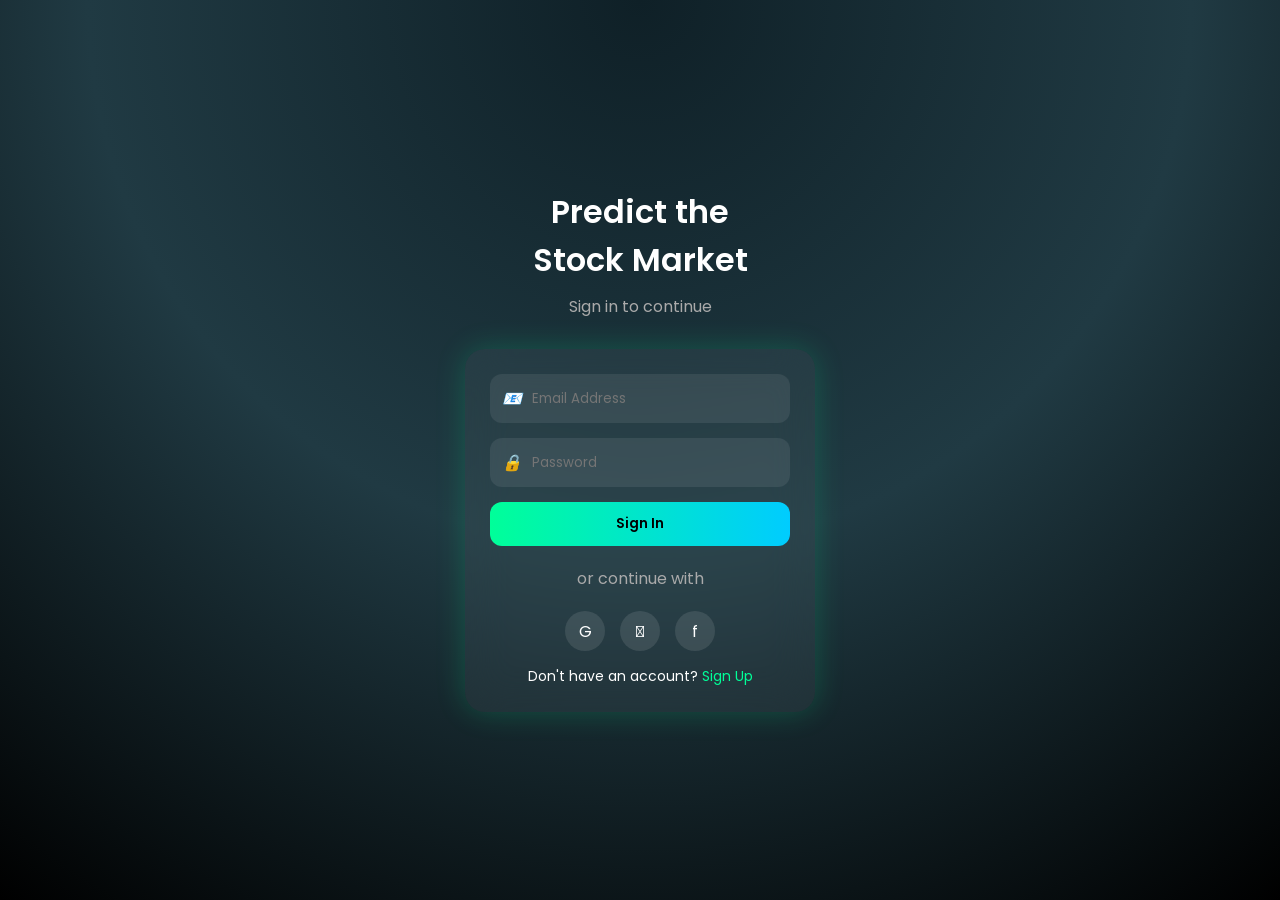
<file: templates/login.html>
<!DOCTYPE html>
<html lang="en">
<head>
<meta charset="UTF-8">
<meta name="viewport" content="width=device-width, initial-scale=1.0">
<title>Stock Login</title>

<link href="https://fonts.googleapis.com/css2?family=Poppins:wght@300;400;600&display=swap" rel="stylesheet">

<style>
* {
    margin: 0;
    padding: 0;
    box-sizing: border-box;
    font-family: 'Poppins', sans-serif;
}

body {
    height: 100vh;
    display: flex;
    justify-content: center;
    align-items: center;
    background: radial-gradient(circle at top, #0f2027, #203a43, #000);
    color: white;
}

body::before {
    content: "";
    position: absolute;
    width: 100%;
    height: 100%;
    background: url('https://images.unsplash.com/photo-1640161704729-cbe966a08476?auto=format&fit=crop&w=1470&q=80') no-repeat center/cover;
    opacity: 0.25;
    z-index: -1;
}

.container {
    text-align: center;
    max-width: 350px;
    width: 100%;
}

h1 {
    font-weight: 600;
    margin-bottom: 10px;
}

.subtitle {
    color: #aaa;
    margin-bottom: 30px;
}

.card {
    backdrop-filter: blur(20px);
    background: rgba(255,255,255,0.05);
    padding: 25px;
    border-radius: 20px;
    box-shadow: 0 0 30px rgba(0,255,150,0.2);
}

.input-box {
    display: flex;
    align-items: center;
    background: rgba(255,255,255,0.08);
    padding: 12px;
    margin-bottom: 15px;
    border-radius: 12px;
}

.input-box input {
    background: none;
    border: none;
    outline: none;
    color: white;
    width: 100%;
}

.input-box i {
    margin-right: 10px;
}

.btn {
    width: 100%;
    padding: 12px;
    border: none;
    border-radius: 12px;
    background: linear-gradient(90deg, #00ff99, #00ccff);
    color: black;
    font-weight: 600;
    cursor: pointer;
    transition: 0.3s;
}

.btn:hover {
    transform: scale(1.05);
}

.divider {
    margin: 20px 0;
    color: #aaa;
}

.socials {
    display: flex;
    justify-content: center;
    gap: 15px;
}

.socials div {
    width: 40px;
    height: 40px;
    border-radius: 50%;
    background: rgba(255,255,255,0.1);
    display: flex;
    justify-content: center;
    align-items: center;
    cursor: pointer;
}

.signup {
    margin-top: 15px;
    font-size: 14px;
}

.signup span {
    color: #00ff99;
    cursor: pointer;
}
</style>

</head>

<body>

<div class="container">
    <h1>Predict the <br> Stock Market</h1>
    <p class="subtitle">Sign in to continue</p>

    <div class="card">

        <!-- ✅ FORM START -->
        <form action="/index" method="POST">

            <div class="input-box">
                <i>📧</i>
                <input type="email" name="email" placeholder="Email Address" required>
            </div>

            <div class="input-box">
                <i>🔒</i>
                <input type="password" name="password" placeholder="Password" required>
            </div>

            <button class="btn" type="submit">Sign In</button>

        </form>
        <!-- ✅ FORM END -->

        <div class="divider">or continue with</div>

        <div class="socials">
            <div>G</div>
            <div></div>
            <div>f</div>
        </div>

        <p class="signup">Don't have an account? <span>Sign Up</span></p>
    </div>
</div>

</body>
</html>
</file>
